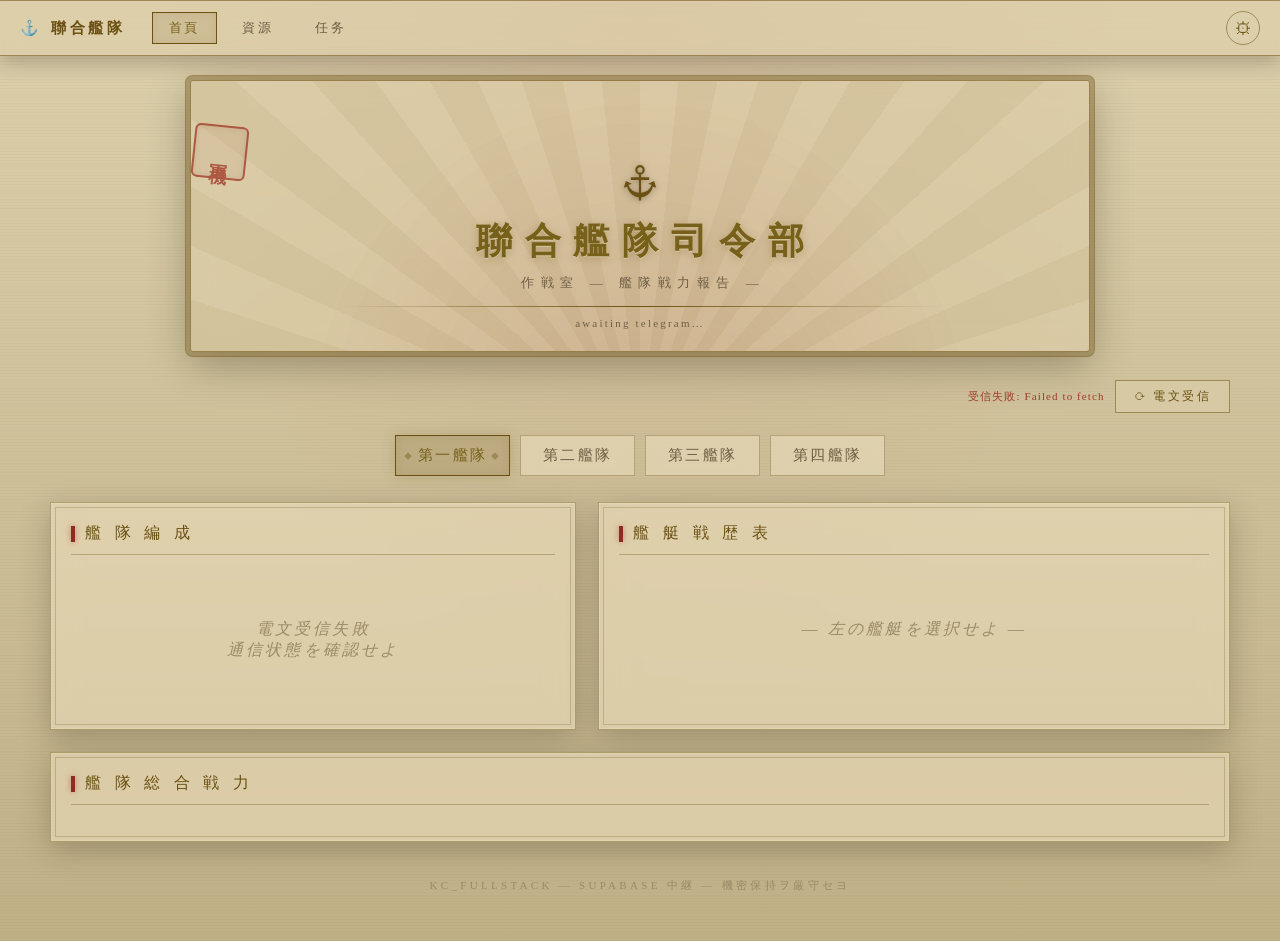
<file: docs/index.html>
<!DOCTYPE html>
<html lang="zh-CN">
<head>
<meta charset="UTF-8">
<meta name="viewport" content="width=device-width, initial-scale=1.0">
<title>聯合艦隊司令部 — 艦隊戦力報告</title>
<link rel="stylesheet" href="assets/css/style.css">
</head>
<body data-page="home">

<!-- 顶部导航栏（nav.js 注入，新增页面去 nav.js 的 NAV_ITEMS 加项） -->
<div id="siteNav"></div>

<div class="header">
  <div class="stamp">軍機</div>
  <svg class="header-anchor" viewBox="0 0 48 48">
    <circle cx="24" cy="7.5" r="4" fill="none" stroke="#6b5013" stroke-width="2.4"/>
    <path fill="#6b5013" d="M22.8 12 L25.2 12 L25.2 15.5 L34 15.5 L34 18.5 L25.2 18.5 L25.2 32.5 C30.5 32 35 29 36.5 24 L33 22.5 L39.5 19.5 L41.5 27 L38 26 C36 33.5 30.5 37 25.2 37.5 L25.2 41 L22.8 41 L22.8 37.5 C17.5 37 12 33.5 10 26 L6.5 27 L8.5 19.5 L15 22.5 L11.5 24 C13 29 17.5 32 22.8 32.5 L22.8 18.5 L14 18.5 L14 15.5 L22.8 15.5 Z"/>
  </svg>
  <h1>聯合艦隊司令部</h1>
  <div class="sub">作戦室 ― 艦隊戦力報告 ―</div>
  <div class="rule"></div>
  <div class="updated-tag" id="updatedTag"> awaiting telegram… </div>
</div>

<div class="ctrl-bar">
  <span class="status-line" id="statusLine"></span>
  <button class="ctrl-btn" id="btnRefresh">⟳ 電文受信</button>
</div>

<div class="fleet-tabs" id="fleetTabs">
  <button class="fleet-tab active" data-fleet="1">第一艦隊</button>
  <button class="fleet-tab" data-fleet="2">第二艦隊</button>
  <button class="fleet-tab" data-fleet="3">第三艦隊</button>
  <button class="fleet-tab" data-fleet="4">第四艦隊</button>
</div>

<div class="main-grid">
  <div class="card">
    <div class="card-title"><span class="bar"></span>艦 隊 編 成</div>
    <div class="ship-list" id="shipList"></div>
  </div>

  <div class="card">
    <div class="card-title"><span class="bar"></span>艦 艇 戦 歴 表</div>
    <div id="shipDetail">
      <div class="empty-slot">― 左の艦艇を選択せよ ―</div>
    </div>
  </div>
</div>

<div class="card bottom-card">
  <div class="card-title"><span class="bar"></span>艦 隊 総 合 戦 力</div>
  <div class="fleet-summary" id="fleetSummary"></div>
</div>

<div class="footer">KC_FULLSTACK ― SUPABASE 中継 ― 機密保持ヲ厳守セヨ</div>

<script src="assets/js/api.js"></script>
<script src="assets/js/nav.js"></script>
<script src="assets/js/settings.js"></script>
<script src="assets/js/home.js"></script>
</body>
</html>
</file>
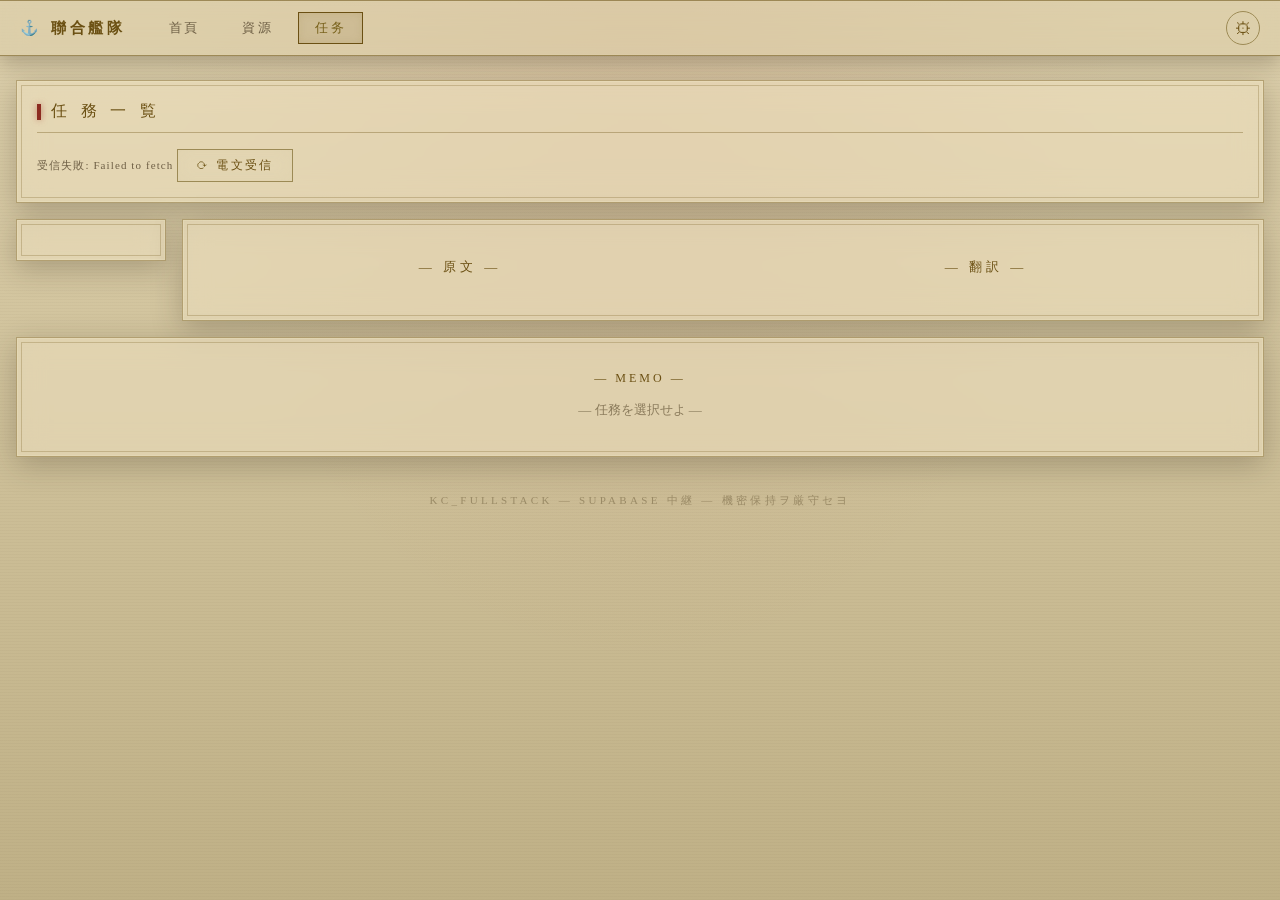
<file: docs/quests.html>
<!DOCTYPE html>
<html lang="zh-CN">
<head>
<meta charset="UTF-8">
<meta name="viewport" content="width=device-width, initial-scale=1.0">
<title>聯合艦隊司令部 — 任務一覧</title>
<link rel="stylesheet" href="assets/css/style.css">
<style>
/* ======== 任务页专属样式（仅 quests.html 使用，不影响其他页面） ======== */
.quest-layout{display:flex;gap:16px;max-width:1280px;margin:0 auto 16px;align-items:flex-start;}

/* 纵轴（左侧）筛选：全 / 遂行中 / Daily / Weekly / Monthly / Once / Others */
.quest-vfilter{width:150px;flex-shrink:0;}
.vfilter-item{display:flex;align-items:baseline;gap:8px;padding:10px 12px;margin-bottom:6px;border:1px solid rgba(107,80,19,.35);border-radius:3px;cursor:pointer;background:rgba(191,176,134,.45);color:#342a1b;}
.vfilter-item:hover{border-color:#6b5013;}
.vfilter-item.active{background:#6b5013;border-color:#6b5013;}
.vfilter-item.active .vf-jp,.vfilter-item.active .vf-en{color:#ddd0ac;}
.vf-jp{font-size:16px;font-weight:bold;}
.vf-en{font-size:11px;color:#6e5f45;}

.quest-main{flex:1;min-width:0;}

/* 横轴（上方）筛选：出撃 / 演習 / 遠征 / 工廠 / その他 */
.quest-hfilter{display:flex;gap:8px;margin-bottom:12px;flex-wrap:wrap;}
.hfilter-btn{padding:7px 18px;font-size:14px;border:1px solid rgba(107,80,19,.35);border-radius:3px;background:rgba(191,176,134,.45);color:#342a1b;cursor:pointer;font-family:inherit;}
.hfilter-btn:hover{border-color:#6b5013;}
.hfilter-btn.active{background:#6b5013;color:#ddd0ac;border-color:#6b5013;font-weight:bold;}

/* 上半：左右双语列表 */
.quest-dual{display:flex;gap:12px;}
.quest-col{flex:1;min-width:0;}
.quest-col-head{text-align:center;font-size:13px;color:#6b5013;letter-spacing:4px;padding:6px 0 10px;}
.quest-col-list{display:flex;flex-direction:column;gap:8px;}
.quest-row{border:1px solid rgba(107,80,19,.3);border-radius:3px;padding:10px 12px;background:rgba(191,176,134,.4);cursor:pointer;min-height:84px;box-sizing:border-box;}
.quest-row:hover{border-color:#6b5013;}
.quest-row.selected{border-color:#6b5013;background:rgba(107,80,19,.14);box-shadow:0 0 0 1px #6b5013 inset;}
.quest-row.state-2{border-left:3px solid #8a7226;}
.qr-top{display:flex;align-items:baseline;gap:8px;margin-bottom:4px;}
.qr-no{color:#6b5013;font-weight:bold;font-size:13px;flex-shrink:0;}
.qr-title{font-size:14px;color:#2a2113;line-height:1.4;word-break:break-all;}
.qr-detail{font-size:12px;color:#6e5f45;line-height:1.5;word-break:break-all;}
.qr-badge{margin-left:auto;flex-shrink:0;font-size:11px;padding:1px 7px;border-radius:3px;border:1px solid rgba(107,80,19,.35);color:#6e5f45;white-space:nowrap;}
.qr-badge.state-2{color:#77601a;border-color:#9c8a55;}
.qr-badge.state-3{color:#4a6b35;border-color:#6b8a55;}
.quest-empty{padding:40px;text-align:center;color:#8a7b5c;font-size:13px;border:1px dashed rgba(107,80,19,.4);border-radius:3px;}

/* 翻页（左右共享） */
.quest-pager{display:flex;justify-content:center;align-items:center;gap:8px;margin-top:14px;flex-wrap:wrap;}
.quest-pager button{min-width:34px;padding:6px 10px;font-size:13px;border:1px solid rgba(107,80,19,.35);border-radius:3px;background:rgba(191,176,134,.45);color:#342a1b;cursor:pointer;font-family:inherit;}
.quest-pager button:hover:not(:disabled){border-color:#6b5013;}
.quest-pager button.active{background:#6b5013;color:#ddd0ac;border-color:#6b5013;font-weight:bold;}
.quest-pager button:disabled{opacity:.35;cursor:default;}
.quest-pager .pager-info{font-size:12px;color:#6e5f45;margin:0 6px;}

/* 下半：memo 数据呈现框 */
.quest-memo-wrap{max-width:1280px;margin:0 auto 22px;}
.quest-memo-box{min-height:120px;display:flex;align-items:center;justify-content:center;text-align:center;padding:24px 32px;}
.memo-title{font-size:12px;color:#6b5013;letter-spacing:3px;margin-bottom:10px;}
.memo-content{font-size:15px;color:#2a2113;line-height:1.8;white-space:pre-wrap;word-break:break-all;}
.memo-empty{color:#8a7b5c;font-size:13px;}
</style>
</head>
<body data-page="quests">

<div id="siteNav"></div>

<div class="card" style="max-width:1280px;margin:0 auto 16px;">
  <div class="card-title"><span class="bar"></span>任 務 一 覧</div>
  <span class="status-line" id="questStatus"> awaiting telegram… </span>
  <button class="ctrl-btn" id="btnQuestRefresh">⟳ 電文受信</button>
</div>

<!-- ================= 上半部分 ================= -->
<div class="quest-layout">
  <!-- 纵轴筛选 -->
  <div class="card quest-vfilter" style="margin-bottom:0;">
    <div id="vFilter"></div>
  </div>

  <div class="quest-main">
    <div class="card" style="margin-bottom:0;">
      <!-- 横轴筛选 -->
      <div class="quest-hfilter" id="hFilter"></div>

      <!-- 左右双语列表 -->
      <div class="quest-dual">
        <div class="quest-col">
          <div class="quest-col-head">― 原文 ―</div>
          <div class="quest-col-list" id="listOriginal"></div>
        </div>
        <div class="quest-col">
          <div class="quest-col-head">― 翻訳 ―</div>
          <div class="quest-col-list" id="listTranslated"></div>
        </div>
      </div>

      <!-- 共享翻页 -->
      <div class="quest-pager" id="questPager"></div>
    </div>
  </div>
</div>

<!-- ================= 下半部分：memo 呈现框 ================= -->
<div class="quest-memo-wrap">
  <div class="card quest-memo-box" style="margin-bottom:0;">
    <div style="width:100%;">
      <div class="memo-title">― MEMO ―</div>
      <div class="memo-content" id="memoContent"><span class="memo-empty">― 任務を選択せよ ―</span></div>
    </div>
  </div>
</div>

<div class="footer">KC_FULLSTACK ― SUPABASE 中継 ― 機密保持ヲ厳守セヨ</div>

<script src="assets/js/api.js"></script>
<script src="assets/js/nav.js"></script>
<script src="assets/js/settings.js"></script>
<script src="assets/js/quests.js"></script>
</body>
</html>
</file>
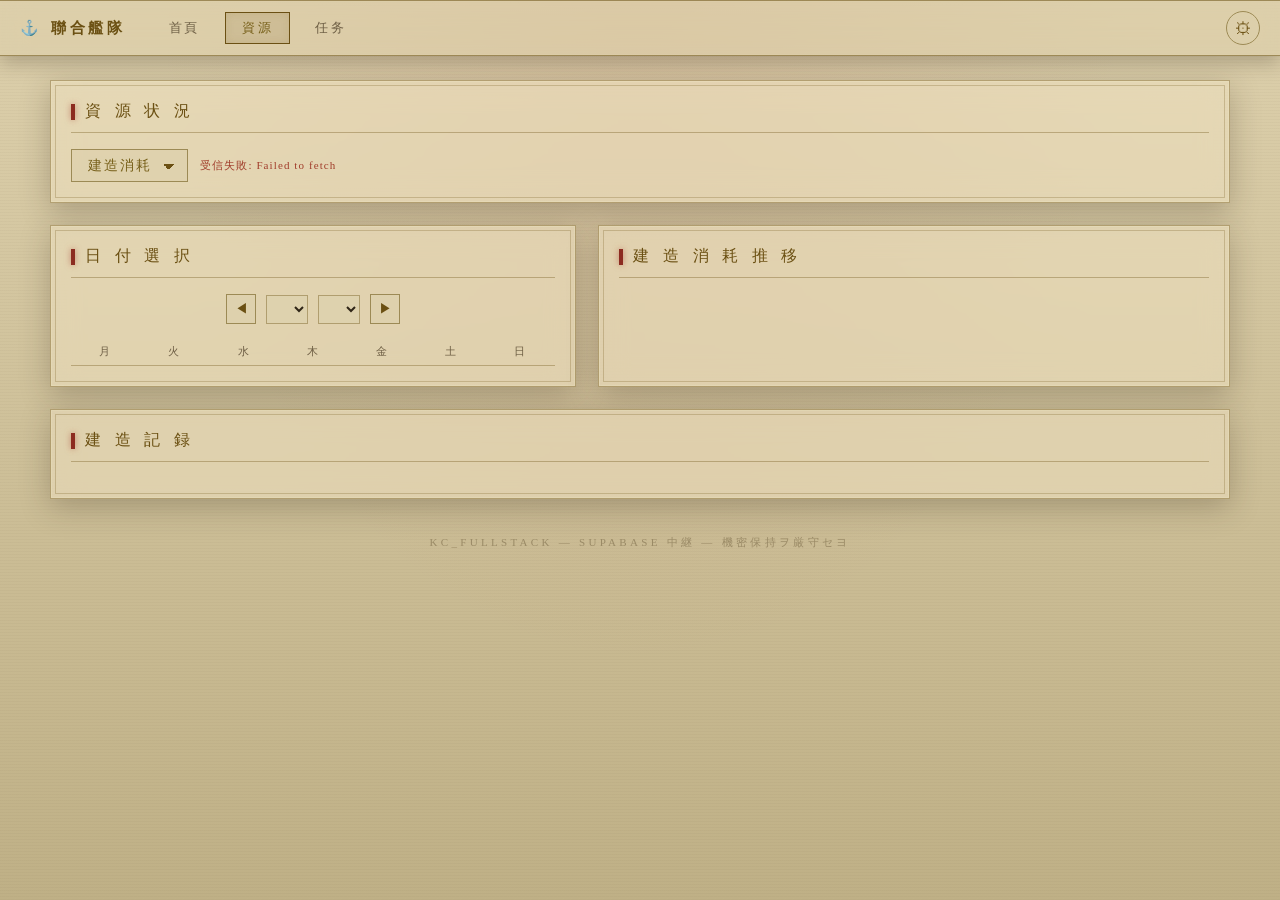
<file: docs/resources.html>
<!DOCTYPE html>
<html lang="zh-CN">
<head>
<meta charset="UTF-8">
<meta name="viewport" content="width=device-width, initial-scale=1.0">
<title>聯合艦隊司令部 — 資源状況</title>
<link rel="stylesheet" href="assets/css/style.css">
</head>
<body data-page="resources">

<div id="siteNav"></div>

<div class="card" style="max-width:1180px;margin:0 auto 22px;">
  <div class="card-title"><span class="bar"></span>資 源 状 況</div>
  <div class="res-menu-bar" style="margin:0;">
    <select class="res-select" id="resMenu">
      <option value="build">建造消耗</option>
      <!-- 后续资源类目在此追加 option -->
    </select>
    <span class="status-line" id="resStatus"></span>
  </div>
</div>

<!-- ======== 建造消耗视图 ======== -->
<div id="viewBuild" style="display:none;">
  <div class="res-grid">
    <!-- 上半左：日历（东京时间） -->
    <div class="card">
      <div class="card-title"><span class="bar"></span>日 付 選 択</div>
      <div class="cal-head">
        <button class="cal-nav-btn" id="calPrev">◀</button>
        <select id="calYear"></select>
        <select id="calMonth"></select>
        <button class="cal-nav-btn" id="calNext">▶</button>
      </div>
      <table class="cal-table">
        <thead>
          <tr><th>月</th><th>火</th><th>水</th><th>木</th><th>金</th><th>土</th><th>日</th></tr>
        </thead>
        <tbody id="calBody"></tbody>
      </table>
    </div>

    <!-- 上半右：四个小柱形图（油/弹 | 钢/铝） -->
    <div class="card">
      <div class="card-title"><span class="bar"></span>建 造 消 耗 推 移</div>
      <div class="charts-grid" id="chartsGrid"></div>
    </div>
  </div>

  <!-- 下半：当日建造记录 -->
  <div class="card build-table-wrap">
    <div class="card-title"><span class="bar"></span>建 造 記 録</div>
    <div class="res-date-label" id="buildDateLabel"></div>
    <div id="buildRecords"></div>
  </div>
</div>

<div class="footer">KC_FULLSTACK ― SUPABASE 中継 ― 機密保持ヲ厳守セヨ</div>

<script src="assets/js/api.js"></script>
<script src="assets/js/nav.js"></script>
<script src="assets/js/settings.js"></script>
<script src="assets/js/resources.js"></script>
</body>
</html>
</file>
<file: docs/assets/css/style.css>
/* ============================================================
   聯合艦隊司令部 — 全局样式（昭和复古军事档案风格）
   所有页面共用。新增页面时直接复用 .card / .card-title 等组件类。
   风格要素：泛黄档案纸 / 橄榄军绿 / 朱红印鉴 / 打字机衬线 / 毛玻璃
   ============================================================ */
:root {
  --paper-0: #ddd0ac;
  --paper-1: #d2c49c;
  --paper-2: #bfb086;
  --ink-0: #2b2114;
  --ink-1: #4a3a24;
  --olive: #5a5a38;
  --olive-dim: #7d7d55;
  --brass: #6b5013;
  --brass-hi: #77601a;
  --brass-dim: #9c8a55;
  --crimson: #8c2b20;
  --crimson-hi: #a03c2a;
  --ivory: #2f2617;
  --ivory-dim: #6e5f45;
  --ink: #342a1b;
  --user-page-bg: none;
  --user-panel-bg: none;
}
* { margin: 0; padding: 0; box-sizing: border-box; }
body {
  font-family: "Noto Serif SC", "Noto Serif JP", "Songti SC", "SimSun", serif;
  min-height: 100vh;
  color: var(--ink);
  padding: 24px 16px 48px;
  background:
    radial-gradient(ellipse at 50% -10%, rgba(160,48,36,0.08), transparent 55%),
    repeating-linear-gradient(0deg, rgba(75,58,36,0.03) 0 1px, transparent 1px 3px),
    linear-gradient(180deg, var(--paper-0), var(--paper-2));
}

/* ============ 全局背景（用户上传，原图直出；毛玻璃由卡片自身承担） ============ */
body::before {
  content: ""; position: fixed; z-index: -2;
  top: 0; left: 0;
  width: 100vw; height: 100vh;
  height: 100lvh;  /* 稳定视口高度：地址栏收起/展开时背景不跳动 */
  background-image: var(--user-page-bg);
  background-size: cover; background-position: center;
  opacity: 0; transition: opacity 0.6s;
  pointer-events: none;
}
body.has-page-bg::before { opacity: 1; }

/* ============ 顶部导航栏（全站共用，由 nav.js 注入） ============ */
.site-nav {
  max-width: none; margin: -24px -16px 24px;
  display: flex; align-items: center; gap: 8px;
  border: 1px solid rgba(107,80,19,0.55); border-left: none; border-right: none; border-radius: 0;
  background: rgba(221,208,172,0.5);
  backdrop-filter: blur(14px) saturate(1.05);
  -webkit-backdrop-filter: blur(14px) saturate(1.05);
  padding: 10px 20px;
  box-shadow: 0 6px 20px rgba(43,33,20,0.28), inset 0 0 0 1px rgba(221,208,172,0.3);
  flex-wrap: wrap;
}
.site-nav .brand {
  color: var(--brass); font-weight: 700; letter-spacing: 0.25em;
  font-size: 15px; margin-right: 18px; white-space: nowrap;
  display: inline-flex; align-items: center; gap: 8px;
  text-shadow: 0 1px 0 rgba(221,208,172,0.55);
}
.site-nav .brand .brand-avatar {
  width: 28px; height: 28px; border-radius: 50%; object-fit: cover;
  border: 1px solid var(--brass-dim);
  box-shadow: 0 0 0 2px rgba(221,208,172,0.65), 0 2px 6px rgba(43,33,20,0.35);
  filter: sepia(0.35);
}
.site-nav a.nav-link {
  font-family: inherit; text-decoration: none; font-size: 13px;
  letter-spacing: 0.2em; padding: 6px 16px;
  color: var(--ivory-dim); border: 1px solid transparent;
  transition: all 0.2s;
}
.site-nav a.nav-link:hover { color: var(--ivory); border-color: var(--crimson-hi); }
.site-nav a.nav-link.active {
  color: var(--brass-hi); border-color: var(--brass);
  background: rgba(107,80,19,0.12);
  box-shadow: inset 0 0 10px rgba(107,80,19,0.1);
}
.nav-gear {
  margin-left: auto; cursor: pointer;
  width: 34px; height: 34px; border-radius: 50%;
  border: 1px solid var(--brass-dim);
  background: rgba(221,208,172,0.55); color: var(--brass);
  font-size: 17px; line-height: 1;
  display: flex; align-items: center; justify-content: center;
  transition: all 0.25s; font-family: inherit;
}
.nav-gear:hover { transform: rotate(60deg); border-color: var(--brass); background: rgba(107,80,19,0.15); }

/* ============ 司令部抬头（首页中央框，支持自定义背景图） ============ */
.header {
  position: relative; text-align: center; margin: 0 auto 28px;
  max-width: 900px; padding: 28px 20px 22px;
  border: 1px solid rgba(107,80,19,0.6);
  border-radius: 3px;
  background:
    radial-gradient(circle at 50% 130%, rgba(160,48,36,0.14), transparent 60%),
    rgba(221,208,172,0.5);
  backdrop-filter: blur(12px) saturate(1.05);
  -webkit-backdrop-filter: blur(12px) saturate(1.05);
  box-shadow: 0 0 0 4px rgba(221,208,172,0.22), 0 0 0 5px rgba(107,80,19,0.5), 0 12px 40px rgba(43,33,20,0.35);
  overflow: hidden;
}
.header .panel-bg {
  position: absolute; inset: 0; z-index: 0; pointer-events: none;
  background-image: var(--user-panel-bg);
  background-size: cover; background-position: center;
  filter: sepia(0.35);
  opacity: 0; transition: opacity 0.6s;
}
.header.has-panel-bg .panel-bg { opacity: 1; }
.header > *:not(.panel-bg) { position: relative; z-index: 1; }
.header::before {
  content: ""; position: absolute; inset: 0; pointer-events: none; z-index: 1;
  background: repeating-conic-gradient(from -90deg at 50% 135%, rgba(107,80,19,0.06) 0deg 6deg, transparent 6deg 12deg);
}
.header-anchor { width: 44px; height: 44px; margin-bottom: 6px; filter: drop-shadow(0 1px 3px rgba(43,33,20,0.4)); }
.header h1 {
  color: var(--brass-hi); font-size: clamp(24px, 5vw, 36px);
  letter-spacing: 0.35em; text-indent: 0.35em; font-weight: 700;
  text-shadow: 0 1px 0 rgba(221,208,172,0.75), 0 2px 10px rgba(107,80,19,0.3);
}
.header .sub {
  color: var(--ivory-dim); font-size: 13px; letter-spacing: 0.5em; text-indent: 0.5em;
  margin-top: 8px;
}
.header .rule {
  width: 70%; height: 1px; margin: 14px auto 0;
  background: linear-gradient(90deg, transparent, var(--brass), transparent);
}
.stamp {
  position: absolute; top: 16px; right: 18px;
  width: 54px; height: 54px; border: 2px solid var(--crimson-hi);
  border-radius: 6px; color: var(--crimson-hi);
  display: flex; align-items: center; justify-content: center;
  font-size: 18px; font-weight: 700; writing-mode: vertical-rl;
  letter-spacing: 2px; transform: rotate(6deg); opacity: 0.8;
  background: rgba(140,43,32,0.06);
  text-shadow: none;
  box-shadow: inset 0 0 6px rgba(140,43,32,0.15);
}
.updated-tag {
  margin-top: 10px; font-size: 11px; color: var(--ivory-dim); letter-spacing: 0.2em;
}

/* ============ 舰队 tabs ============ */
.fleet-tabs {
  display: flex; gap: 10px; justify-content: center; margin-bottom: 26px; flex-wrap: wrap;
}
.fleet-tab {
  padding: 10px 22px; cursor: pointer; user-select: none;
  background: rgba(239,227,196,0.5); color: var(--ivory-dim);
  border: 1px solid rgba(107,80,19,0.35);
  backdrop-filter: blur(8px);
  -webkit-backdrop-filter: blur(8px);
  font-family: inherit; font-size: 15px; letter-spacing: 0.15em;
  transition: all 0.25s; position: relative;
}
.fleet-tab::before, .fleet-tab::after {
  content: "◆"; position: absolute; top: 50%; transform: translateY(-50%);
  font-size: 8px; color: var(--brass-dim); opacity: 0; transition: opacity 0.25s;
}
.fleet-tab::before { left: 8px; } .fleet-tab::after { right: 8px; }
.fleet-tab.active {
  background: rgba(107,80,19,0.16);
  border-color: var(--brass); color: var(--brass-hi);
  box-shadow: 0 0 14px rgba(107,80,19,0.2), inset 0 0 12px rgba(107,80,19,0.1);
}
.fleet-tab.active::before, .fleet-tab.active::after { opacity: 1; }
.fleet-tab:hover:not(.active) { border-color: var(--crimson-hi); color: var(--ivory); }

/* ============ 布局与卡片（半透明毛玻璃档案夹） ============ */
.main-grid {
  display: grid; grid-template-columns: 5fr 6fr; gap: 22px;
  max-width: 1180px; margin: 0 auto;
}
@media (max-width: 900px) { .main-grid { grid-template-columns: 1fr; } }

.card {
  background: rgba(239,227,196,0.52);
  backdrop-filter: blur(14px) saturate(1.05);
  -webkit-backdrop-filter: blur(14px) saturate(1.05);
  border: 1px solid rgba(107,80,19,0.4);
  padding: 20px; position: relative;
  box-shadow: 0 8px 28px rgba(43,33,20,0.25), inset 0 0 0 1px rgba(239,227,196,0.3);
}
.card::before {
  content: ""; position: absolute; inset: 4px; pointer-events: none;
  border: 1px solid rgba(107,80,19,0.25);
}
.card-title {
  color: var(--brass); font-size: 16px; letter-spacing: 0.3em;
  margin-bottom: 16px; padding-bottom: 10px;
  border-bottom: 1px solid rgba(107,80,19,0.35);
  display: flex; align-items: center; gap: 10px;
}
.card-title .bar { width: 4px; height: 16px; background: var(--crimson); box-shadow: 0 0 6px rgba(160,48,36,0.5); }

/* ============ 舰娘列表 ============ */
.ship-list { display: flex; flex-direction: column; gap: 10px; }
.ship-item {
  display: grid; grid-template-columns: 44px 1fr auto; align-items: center; gap: 12px;
  padding: 10px 12px; cursor: pointer;
  background: rgba(191,176,134,0.4); border: 1px solid transparent; border-left: 3px solid var(--brass-dim);
  transition: all 0.2s;
}
.ship-item:hover { background: rgba(191,176,134,0.65); border-left-color: var(--crimson-hi); }
.ship-item.selected { border-color: var(--brass); border-left-color: var(--brass); background: rgba(107,80,19,0.12); }
.ship-pos {
  width: 38px; height: 38px; border: 1px solid var(--brass-dim); border-radius: 50%;
  display: flex; align-items: center; justify-content: center;
  color: var(--brass); font-size: 15px; font-weight: 700;
  background: radial-gradient(circle, rgba(107,80,19,0.15), transparent 70%);
}
.ship-item.selected .ship-pos { background: var(--brass); color: var(--paper-0); }
.ship-name { font-weight: 700; color: var(--ivory); font-size: 15px; letter-spacing: 0.05em; }
.ship-meta { font-size: 11px; color: var(--ivory-dim); margin-top: 3px; display: flex; gap: 10px; align-items: center; flex-wrap: wrap; }
.hp-bar { width: 90px; height: 5px; background: rgba(75,58,36,0.2); border: 1px solid rgba(107,80,19,0.35); }
.hp-fill { height: 100%; background: linear-gradient(90deg, #4a6b35, #7a9a55); }
.hp-fill.hurt { background: linear-gradient(90deg, #a07d10, #c9a63c); }
.hp-fill.crit { background: linear-gradient(90deg, #8b2418, #a03c2a); }
.ship-right { text-align: right; display: flex; flex-direction: column; gap: 4px; align-items: flex-end; }
.ship-lv { color: var(--brass-hi); font-weight: 700; font-size: 14px; letter-spacing: 0.05em; }
.cond-badge {
  display: inline-block; padding: 1px 10px; font-size: 11px; letter-spacing: 0.1em;
  border: 1px solid;
}
.cond-sparkle { color: var(--brass-hi); border-color: var(--brass); background: rgba(107,80,19,0.15); }
.cond-green { color: #4a6b35; border-color: #6b8a55; background: rgba(90,120,70,0.14); }
.cond-normal { color: var(--ivory-dim); border-color: rgba(107,80,19,0.35); }
.cond-orange { color: #96660f; border-color: #b08a30; background: rgba(176,138,48,0.15); }
.cond-red { color: var(--crimson-hi); border-color: var(--crimson); background: rgba(160,48,36,0.14); }

/* ============ 详情 / 雷达图 ============ */
.radar-container { display: flex; justify-content: center; }
.stats-grid { display: grid; grid-template-columns: repeat(4, 1fr); gap: 8px; margin-top: 14px; }
@media (max-width: 480px) { .stats-grid { grid-template-columns: repeat(2, 1fr); } }
.stat-box {
  background: rgba(191,176,134,0.45); padding: 9px 6px; text-align: center;
  border-top: 2px solid var(--brass-dim);
}
.stat-label { font-size: 11px; color: var(--ivory-dim); letter-spacing: 0.2em; }
.stat-value { font-size: 20px; font-weight: 700; color: var(--ivory); margin-top: 3px; }
.stat-max { font-size: 10px; color: var(--brass-dim); }
.modernized { color: #4a6b35; }

.dossier {
  margin-top: 16px; padding: 12px 14px;
  background: rgba(191,176,134,0.4); border: 1px dashed var(--brass-dim);
  font-size: 12px; color: var(--ivory-dim); line-height: 2;
}
.dossier b { color: var(--ivory); font-weight: 600; }
.equip-row { display: flex; gap: 8px; margin-top: 6px; flex-wrap: wrap; }
.equip-slot {
  min-width: 46px; height: 40px; padding: 0 6px;
  border: 1px solid rgba(107,80,19,0.3); background: rgba(221,208,172,0.55);
  display: flex; flex-direction: column; align-items: center; justify-content: center;
  font-size: 10px; color: #8a7a58;
}
.equip-slot.filled { border-color: var(--brass-dim); color: var(--brass); }
.equip-slot .cap { font-size: 9px; color: var(--ivory-dim); }

.empty-slot { text-align: center; padding: 48px 20px; color: #9a8a66; font-style: italic; letter-spacing: 0.2em; }

/* ============ 舰队总览 ============ */
.bottom-card { max-width: 1180px; margin: 22px auto 0; }
.fleet-summary { display: grid; grid-template-columns: repeat(auto-fit, minmax(110px, 1fr)); gap: 10px; }
.summary-item {
  background: rgba(191,176,134,0.45); padding: 13px 8px; text-align: center;
  border-bottom: 2px solid var(--crimson);
}
.summary-label { font-size: 11px; color: var(--ivory-dim); letter-spacing: 0.15em; }
.summary-value { font-size: 21px; font-weight: 700; color: var(--brass-hi); margin-top: 5px; }

/* ============ 控制条 ============ */
.ctrl-bar {
  max-width: 1180px; margin: 0 auto 22px; display: flex; gap: 10px;
  justify-content: flex-end; align-items: center; flex-wrap: wrap;
}
.ctrl-btn {
  font-family: inherit; cursor: pointer; font-size: 12px; letter-spacing: 0.2em;
  padding: 7px 18px; background: rgba(221,208,172,0.55); color: var(--brass);
  border: 1px solid var(--brass-dim); transition: all 0.2s;
  backdrop-filter: blur(8px);
  -webkit-backdrop-filter: blur(8px);
}
.ctrl-btn:hover { background: rgba(107,80,19,0.15); border-color: var(--brass); }
.status-line { font-size: 11px; color: var(--ivory-dim); letter-spacing: 0.1em; }
.status-line.err { color: var(--crimson-hi); }

.footer {
  text-align: center; margin-top: 36px; font-size: 11px; color: #9a8a66;
  letter-spacing: 0.3em;
}

/* ============ 资源页：下拉菜单 ============ */
.res-menu-bar {
  max-width: 1180px; margin: 0 auto 22px;
  display: flex; align-items: center; gap: 12px;
}
.res-select {
  font-family: inherit; font-size: 14px; letter-spacing: 0.15em;
  padding: 8px 34px 8px 16px;
  background: rgba(221,208,172,0.65); color: var(--brass-hi);
  border: 1px solid var(--brass-dim); cursor: pointer;
  appearance: none;
  background-image: linear-gradient(45deg, transparent 50%, var(--brass) 50%),
                    linear-gradient(135deg, var(--brass) 50%, transparent 50%);
  background-position: calc(100% - 18px) 55%, calc(100% - 12px) 55%;
  background-size: 6px 6px;
  background-repeat: no-repeat;
}
.res-select:hover, .res-select:focus { border-color: var(--brass); outline: none; }
.res-select option { background: var(--paper-0); color: var(--ivory); }

/* ============ 资源页：上下布局 ============ */
.res-grid {
  display: grid; grid-template-columns: 5fr 6fr; gap: 22px;
  max-width: 1180px; margin: 0 auto;
}
@media (max-width: 900px) { .res-grid { grid-template-columns: 1fr; } }

/* ============ 日历表格 ============ */
.cal-head {
  display: flex; align-items: center; justify-content: center; gap: 10px;
  margin-bottom: 14px;
}
.cal-head select {
  font-family: inherit; font-size: 14px; letter-spacing: 0.1em;
  padding: 5px 10px; background: rgba(221,208,172,0.75); color: var(--ivory);
  border: 1px solid rgba(107,80,19,0.4); cursor: pointer;
}
.cal-head select:focus { border-color: var(--brass); outline: none; }
.cal-nav-btn {
  font-family: inherit; cursor: pointer; font-size: 13px;
  width: 30px; height: 30px;
  background: rgba(221,208,172,0.55); color: var(--brass);
  border: 1px solid var(--brass-dim); transition: all 0.2s;
}
.cal-nav-btn:hover { background: rgba(107,80,19,0.15); border-color: var(--brass); }
.cal-table { width: 100%; border-collapse: collapse; table-layout: fixed; }
.cal-table th {
  font-size: 11px; color: var(--ivory-dim); letter-spacing: 0.15em;
  font-weight: 400; padding: 6px 0;
  border-bottom: 1px solid rgba(107,80,19,0.35);
}
.cal-table td {
  text-align: center; padding: 0; height: 42px;
}
.cal-day {
  display: inline-flex; flex-direction: column; align-items: center; justify-content: center;
  width: 100%; height: 40px; cursor: pointer; user-select: none;
  font-size: 14px; color: var(--ivory);
  border: 1px solid transparent; transition: all 0.15s; position: relative;
}
.cal-day:hover { border-color: var(--crimson-hi); }
.cal-day.other-month { color: #a89878; }
.cal-day.today { color: var(--brass-hi); font-weight: 700; }
.cal-day.today::after {
  content: ""; position: absolute; inset: 3px;
  border: 1px dashed var(--brass-dim); pointer-events: none;
}
.cal-day.selected {
  background: rgba(107,80,19,0.18); border-color: var(--brass);
  color: var(--brass-hi); font-weight: 700;
}
.cal-day .dot {
  width: 5px; height: 5px; border-radius: 50%;
  background: var(--crimson-hi); margin-top: 2px;
  box-shadow: 0 0 4px rgba(184,68,47,0.6);
}
.cal-day .dot.none { visibility: hidden; }

/* ============ 柱形图组 ============ */
.charts-grid {
  display: grid; grid-template-columns: 1fr 1fr; gap: 14px;
}
@media (max-width: 480px) { .charts-grid { grid-template-columns: 1fr; } }
.mini-chart {
  background: rgba(191,176,134,0.4); border: 1px solid rgba(107,80,19,0.3);
  padding: 10px 12px 12px;
}
.mini-chart-head {
  display: flex; align-items: center; justify-content: space-between;
  margin-bottom: 8px;
}
.mini-chart-title {
  font-size: 13px; color: var(--brass); letter-spacing: 0.25em;
}
.range-switch { display: flex; gap: 4px; }
.range-btn {
  font-family: inherit; cursor: pointer; font-size: 10px; letter-spacing: 0.1em;
  padding: 2px 8px; background: rgba(221,208,172,0.65); color: var(--ivory-dim);
  border: 1px solid rgba(107,80,19,0.3); transition: all 0.15s;
}
.range-btn:hover { color: var(--ivory); }
.range-btn.active {
  color: var(--brass-hi); border-color: var(--brass);
  background: rgba(107,80,19,0.15);
}
.mini-chart svg { display: block; width: 100%; height: auto; }
.mini-chart-empty {
  font-size: 11px; color: #9a8a66; text-align: center; padding: 18px 0;
  letter-spacing: 0.15em;
}

/* ============ 建造记录表 ============ */
.build-table-wrap { max-width: 1180px; margin: 22px auto 0; overflow-x: auto; }
.build-table { width: 100%; border-collapse: collapse; font-size: 13px; }
.build-table th {
  color: var(--brass); font-weight: 400; letter-spacing: 0.15em;
  padding: 9px 10px; border-bottom: 1px solid var(--brass-dim);
  white-space: nowrap; text-align: center; font-size: 12px;
}
.build-table td {
  padding: 9px 10px; text-align: center;
  border-bottom: 1px solid rgba(107,80,19,0.25);
  color: var(--ivory); white-space: nowrap;
}
.build-table tr:hover td { background: rgba(191,176,134,0.5); }
.build-type-badge {
  display: inline-block; padding: 1px 10px; font-size: 11px;
  letter-spacing: 0.1em; border: 1px solid;
}
.bt-normal { color: var(--ivory-dim); border-color: rgba(107,80,19,0.35); }
.bt-large { color: var(--brass-hi); border-color: var(--brass); background: rgba(107,80,19,0.12); }
.speedup-yes { color: var(--crimson-hi); }
.speedup-no { color: var(--ivory-dim); }
.build-result { color: var(--brass-hi); font-weight: 700; letter-spacing: 0.05em; }
.res-date-label {
  font-size: 12px; color: var(--ivory-dim); letter-spacing: 0.15em;
  margin-bottom: 12px;
}
.res-date-label b { color: var(--brass-hi); font-weight: 700; }

/* ============================================================
   设置面板（右上角齿轮 → 档案室设定）
   ============================================================ */
.kc-modal-overlay {
  position: fixed; inset: 0; z-index: 1000;
  background: rgba(43,33,20,0.45);
  backdrop-filter: blur(4px);
  -webkit-backdrop-filter: blur(4px);
  display: flex; align-items: flex-start; justify-content: center;
  padding: 6vh 16px 40px; overflow-y: auto;
}
.kc-settings-panel {
  width: 100%; max-width: 560px;
  background: rgba(221,208,172,0.9);
  backdrop-filter: blur(18px) saturate(1.05);
  -webkit-backdrop-filter: blur(18px) saturate(1.05);
  border: 1px solid rgba(107,80,19,0.6);
  box-shadow: 0 0 0 4px rgba(221,208,172,0.18), 0 0 0 5px rgba(107,80,19,0.45), 0 24px 60px rgba(43,33,20,0.45);
  padding: 24px 26px 28px; position: relative;
  color: var(--ink);
}
.kc-settings-panel::before {
  content: ""; position: absolute; inset: 5px; pointer-events: none;
  border: 1px solid rgba(107,80,19,0.3);
}
.kc-settings-head {
  display: flex; align-items: center; justify-content: space-between;
  border-bottom: 2px solid var(--brass); padding-bottom: 10px; margin-bottom: 18px;
}
.kc-settings-head h2 {
  font-size: 17px; color: var(--brass); letter-spacing: 0.3em; font-weight: 700;
}
.kc-settings-close {
  font-family: inherit; cursor: pointer; font-size: 14px;
  width: 30px; height: 30px; border: 1px solid var(--crimson);
  background: rgba(160,48,36,0.08); color: var(--crimson-hi);
  transition: all 0.2s;
}
.kc-settings-close:hover { background: rgba(160,48,36,0.2); }
.kc-sec { margin-bottom: 22px; }
.kc-sec-title {
  font-size: 13px; color: var(--brass-hi); letter-spacing: 0.25em;
  border-left: 4px solid var(--crimson); padding-left: 10px; margin-bottom: 12px;
}
.kc-field-row { display: flex; align-items: center; gap: 10px; flex-wrap: wrap; }
.kc-input {
  font-family: inherit; font-size: 14px; letter-spacing: 0.1em;
  flex: 1; min-width: 160px; padding: 8px 12px;
  background: rgba(240,232,210,0.7); color: var(--ink-0);
  border: 1px solid var(--brass-dim);
}
.kc-input:focus { outline: none; border-color: var(--brass); box-shadow: 0 0 0 2px rgba(107,80,19,0.15); }
.kc-btn {
  font-family: inherit; cursor: pointer; font-size: 12px; letter-spacing: 0.2em;
  padding: 8px 16px; background: rgba(221,208,172,0.75); color: var(--brass);
  border: 1px solid var(--brass-dim); transition: all 0.2s;
}
.kc-btn:hover { background: rgba(107,80,19,0.15); border-color: var(--brass); }
.kc-btn.primary { background: var(--brass); color: var(--paper-0); border-color: var(--brass); }
.kc-btn.primary:hover { background: var(--brass-hi); }
.kc-btn.danger { color: var(--crimson-hi); border-color: var(--crimson); }
.kc-btn.danger:hover { background: rgba(140,43,32,0.14); border-color: var(--crimson-hi); }
.kc-btn:disabled { opacity: 0.5; cursor: default; }
.kc-hint { font-size: 11px; color: var(--ivory-dim); letter-spacing: 0.08em; margin-top: 8px; line-height: 1.8; }
.kc-status { font-size: 11px; letter-spacing: 0.1em; margin-top: 6px; min-height: 14px; color: var(--ivory-dim); }
.kc-status.ok { color: #4a6b35; }
.kc-status.err { color: var(--crimson-hi); }

/* 预览框：横版完整横显，纵版竖显 */
.kc-preview {
  margin-top: 12px; border: 1px dashed var(--brass-dim);
  background: rgba(191,176,134,0.35);
  display: flex; align-items: center; justify-content: center;
  padding: 10px; min-height: 60px;
}
.kc-preview .ph { font-size: 11px; color: #9a8a66; letter-spacing: 0.2em; }
.kc-preview img { display: block; object-fit: contain; filter: sepia(0.15); }
.kc-preview.landscape img { width: 100%; height: auto; max-height: 260px; }
.kc-preview.portrait img { height: 240px; width: auto; max-width: 100%; }
.kc-preview.avatar { border-style: solid; }
.kc-preview.avatar img { width: 88px; height: 88px; border-radius: 50%; object-fit: cover; border: 2px solid var(--brass-dim); }
</file>
